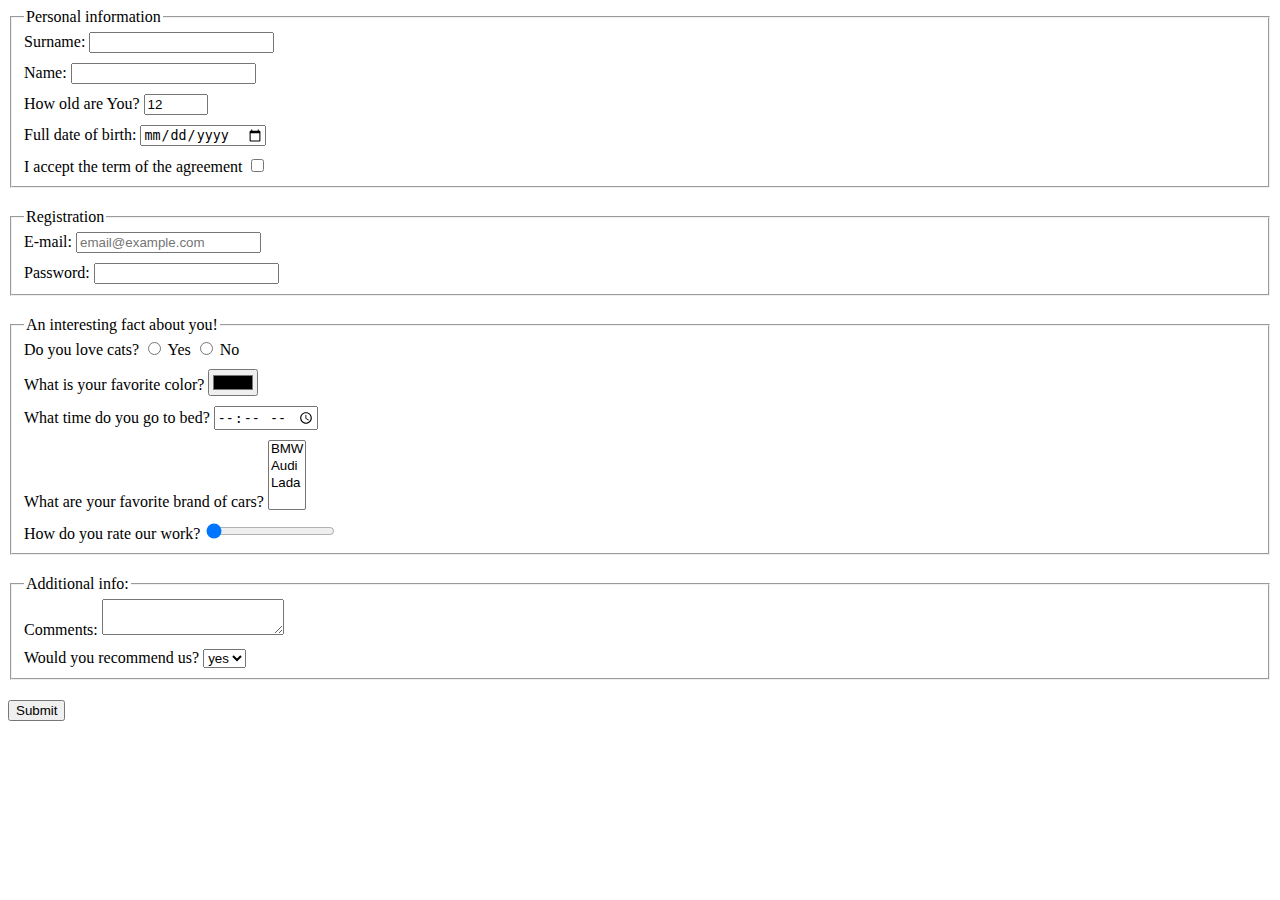
<file: index.html>
<!doctype html><html lang="en"><head><meta charset="UTF-8"><meta name="viewport" content="width=device-width, user-scalable=no, initial-scale=1.0, maximum-scale=1.0, minimum-scale=1.0"><meta http-equiv="X-UA-Compatible" content="ie=edge"><title>HTML Form</title><link rel="stylesheet" href="style.65e1bb0a.css"></head><body> <form action="https://mate-academy-form-lesson.herokuapp.com/create-application" method="POST" onsubmit="onSubmit()"> <fieldset class="set"> <legend>Personal information</legend> <label for="surname" class="form-field"> Surname: <input type="text" name="surname" id="surname" autocomplete="off"> </label> <label for="name" class="form-field"> Name: <input type="text" name="name" id="name" autocomplete="off"> </label> <label for="age" class="form-field"> How old are You? <input type="number" name="age" id="age" value="12" max="100" min="10"> </label> <label for="birthday" class="form-field"> Full date of birth: <input type="date" name="birthday" id="birthday"> </label> <label for="term" class="form-field"> I accept the term of the agreement <input type="checkbox" name="term" id="term" required> </label> </fieldset> <fieldset class="set"> <legend>Registration</legend> <label for="email" class="form-field"> E-mail: <input type="email" name="email" id="email" placeholder="email@example.com" multiple> </label> <label for="password" class="form-field"> Password: <input type="password" name="password" id="password" minlength="8" maxlength="20"> </label> </fieldset> <fieldset class="set"> <legend>An interesting fact about you!</legend> <div class="form-field"> Do you love cats? <label for="catsY"> <input type="radio" name="cats" id="catsY" value="yes"> Yes </label> <label for="catsN"> <input type="radio" name="cats" id="catsN" value="no"> No </label> </div> <label for="color" class="form-field"> What is your favorite color? <input type="color" name="color" id="color"> </label> <label for="time-to-sleep" class="form-field"> What time do you go to bed? <input type="time" name="time-to-sleep" id="time-to-sleep" class="form-field"> </label> <label for="car" class="form-field"> What are your favorite brand of cars? <select name="car" id="car" multiple> <option value="bmw">BMW</option> <option value="Audi">Audi</option> <option value="Lada">Lada</option> </select> </label> <label for="rate" class="form-field"> How do you rate our work? <input type="range" name="rate" id="rate" value="0"> </label> </fieldset> <fieldset class="set"> <legend>Additional info:</legend> <label for="comments" class="form-field"> Comments: <textarea name="comments" id="comments">
          </textarea> </label> <label for="recommend" class="form-field">Would you recommend us? <select name="recommend" id="recommend"> <option value="Yes">yes</option> <option value="No">no</option> </select> </label> </fieldset> <button type="submit">Submit</button> </form> </body></html>
</file>
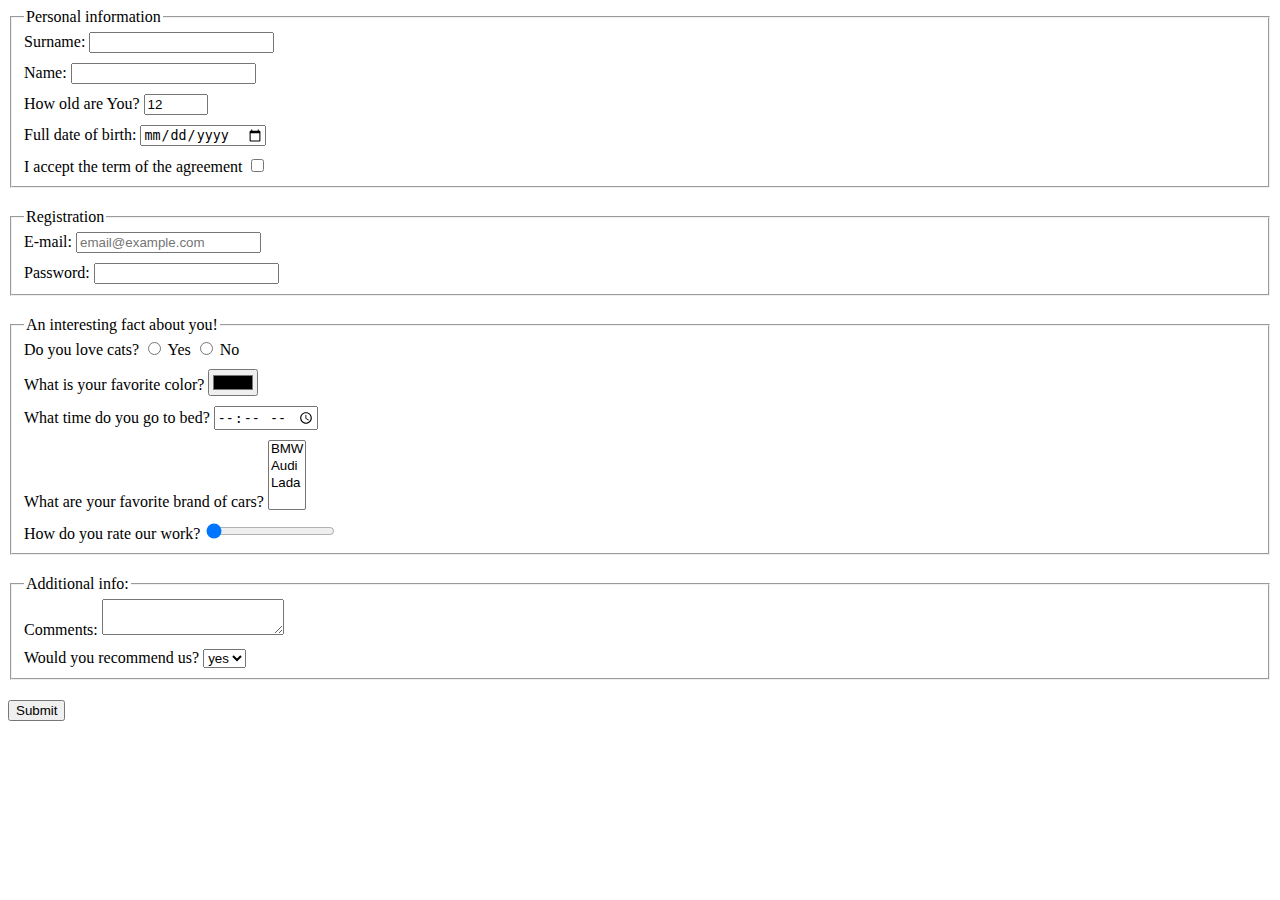
<file: src/index.html>
<!doctype html>
<html lang="en">
  <head>
    <meta charset="UTF-8">
    <meta
      name="viewport"
      content="width=device-width, user-scalable=no, initial-scale=1.0, maximum-scale=1.0, minimum-scale=1.0"
    >
    <meta http-equiv="X-UA-Compatible" content="ie=edge">
    <title>HTML Form</title>
    <link rel="stylesheet" href="./style.css">
  </head>
  <body>
    <form
      action="https://mate-academy-form-lesson.herokuapp.com/create-application"
      method="POST"
      onsubmit="onSubmit()"
    >
      <fieldset class="set">
        <legend>Personal information</legend>
        <label for="surname" class="form-field">
          Surname:
          <input
            type="text"
            name="surname"
            id="surname"
            autocomplete="off"
          >
        </label>

        <label for="name" class="form-field">
          Name:
          <input
            type="text"
            name="name"
            id="name"
            autocomplete="off"
          >
        </label>

        <label for="age" class="form-field">
          How old are You?
          <input
            type="number"
            name="age"
            id="age"
            value="12"
            max="100"
            min="10"
          >
        </label>

        <label for="birthday" class="form-field">
          Full date of birth:
          <input
            type="date"
            name="birthday"
            id="birthday"
          >
        </label>

        <label for="term" class="form-field">
          I accept the term of the agreement
          <input
            type="checkbox"
            name="term"
            id="term"
            required
          >
        </label>
      </fieldset>

      <fieldset class="set">
        <legend>Registration</legend>
        <label for="email" class="form-field">
          E-mail:
          <input
            type="email"
            name="email"
            id="email"
            placeholder="email@example.com"
            multiple
          >
        </label>

        <label for="password" class="form-field">
          Password:
          <input
            type="password"
            name="password"
            id="password"
            minlength="8"
            maxlength="20"
          >
        </label>

      </fieldset>

      <fieldset class="set">
        <legend>An interesting fact about you!</legend>
        <div class="form-field">
          Do you love cats?
          <label for="catsY">
            <input
              type="radio"
              name="cats"
              id="catsY"
              value="yes"
            >
            Yes
          </label>

          <label for="catsN">
            <input
              type="radio"
              name="cats"
              id="catsN"
              value="no"
            >
            No
          </label>
        </div>

        <label for="color" class="form-field">
          What is your favorite color?
          <input
            type="color"
            name="color"
            id="color"
          >
        </label>

        <label for="time-to-sleep" class="form-field">
          What time do you go to bed?
          <input
            type="time"
            name="time-to-sleep"
            id="time-to-sleep"
            class="form-field"
          >
        </label>

        <label for="car" class="form-field">
          What are your favorite brand of cars?
          <select
            name="car"
            id="car"
            multiple
          >
            <option value="bmw">BMW</option>
            <option value="Audi">Audi</option>
            <option value="Lada">Lada</option>
          </select>
        </label>

        <label for="rate" class="form-field">
          How do you rate our work?
          <input
            type="range"
            name="rate"
            id="rate"
            value="0"
          >
        </label>

      </fieldset>

      <fieldset class="set">
        <legend>Additional info:</legend>
        <label for="comments" class="form-field">
          Comments:
          <textarea
            name="comments"
            id="comments"
          >
          </textarea>
        </label>

        <label for="recommend" class="form-field">Would you recommend us?
          <select
            name="recommend"
            id="recommend"
          >
            <option value="Yes">yes</option>
            <option value="No">no</option>
          </select>
        </label>
      </fieldset>

      <button type="submit">Submit</button>
    </form>
  </body>
</html>
</file>
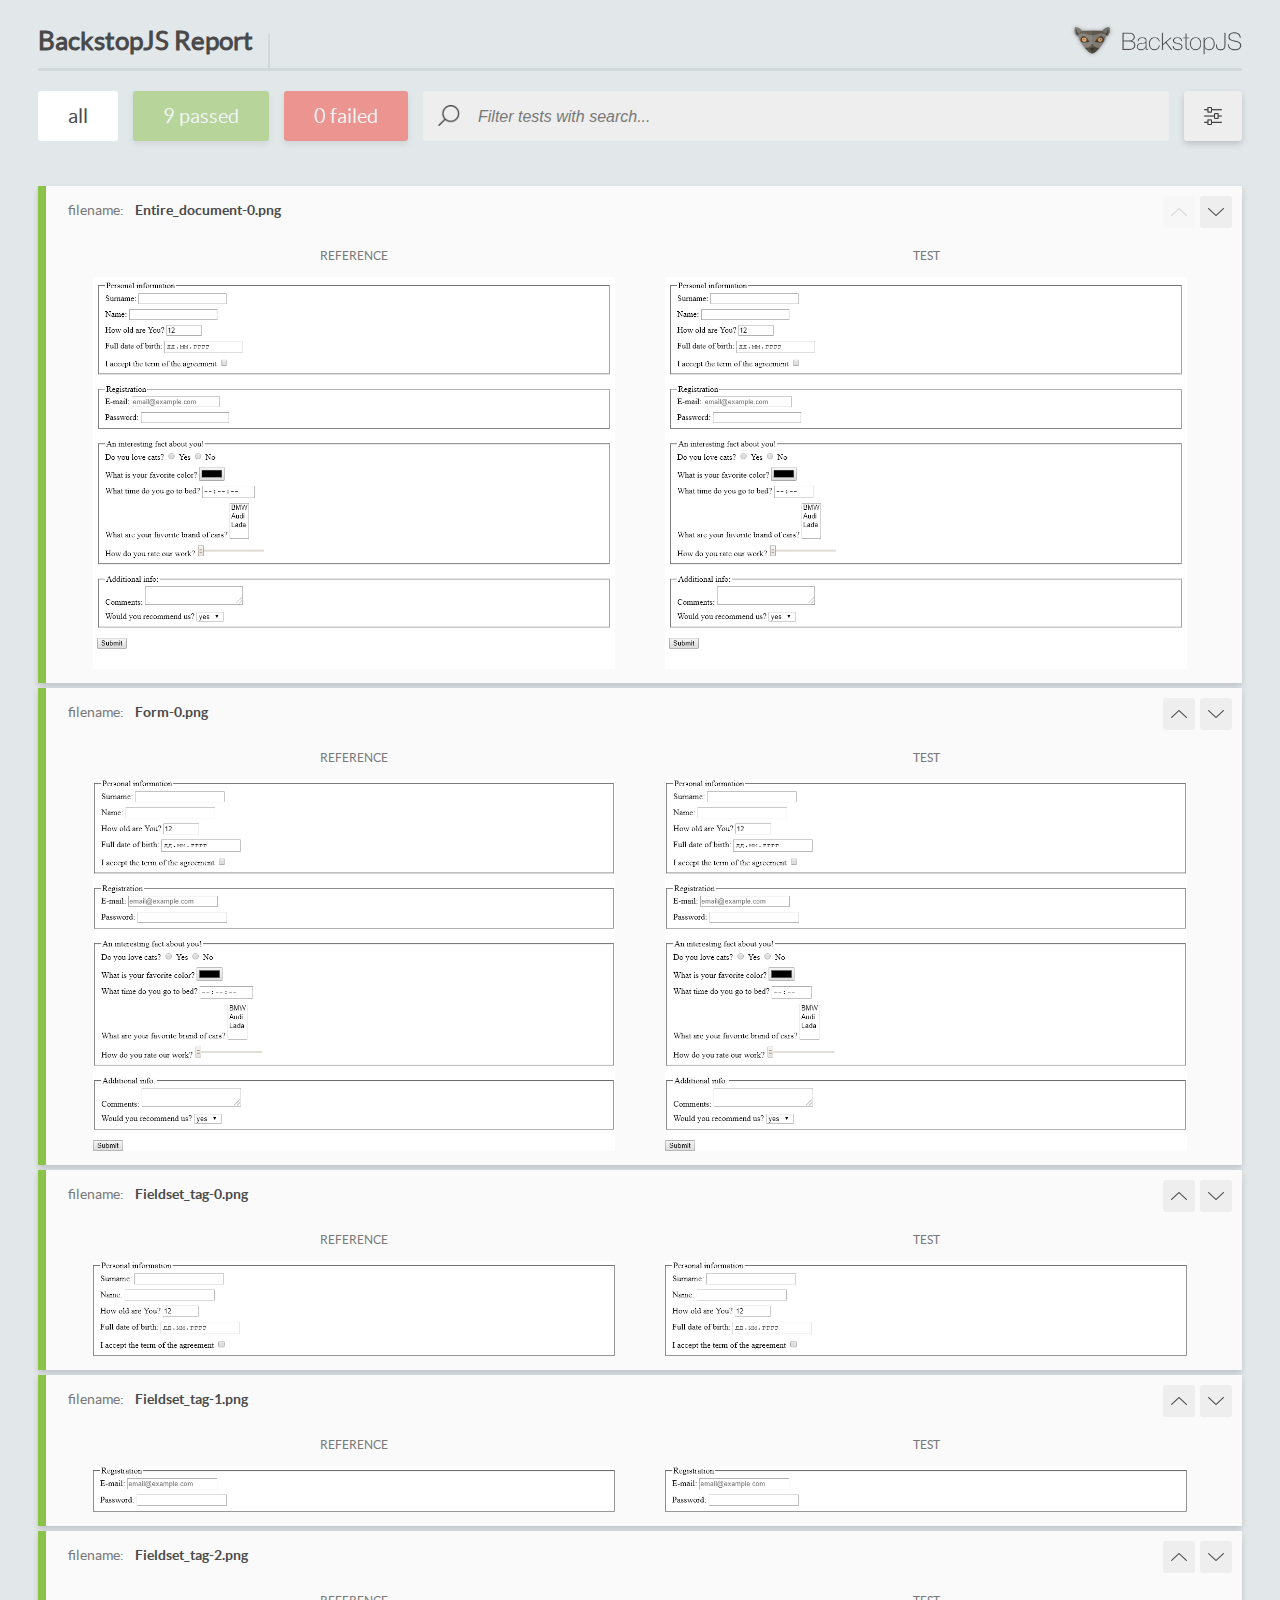
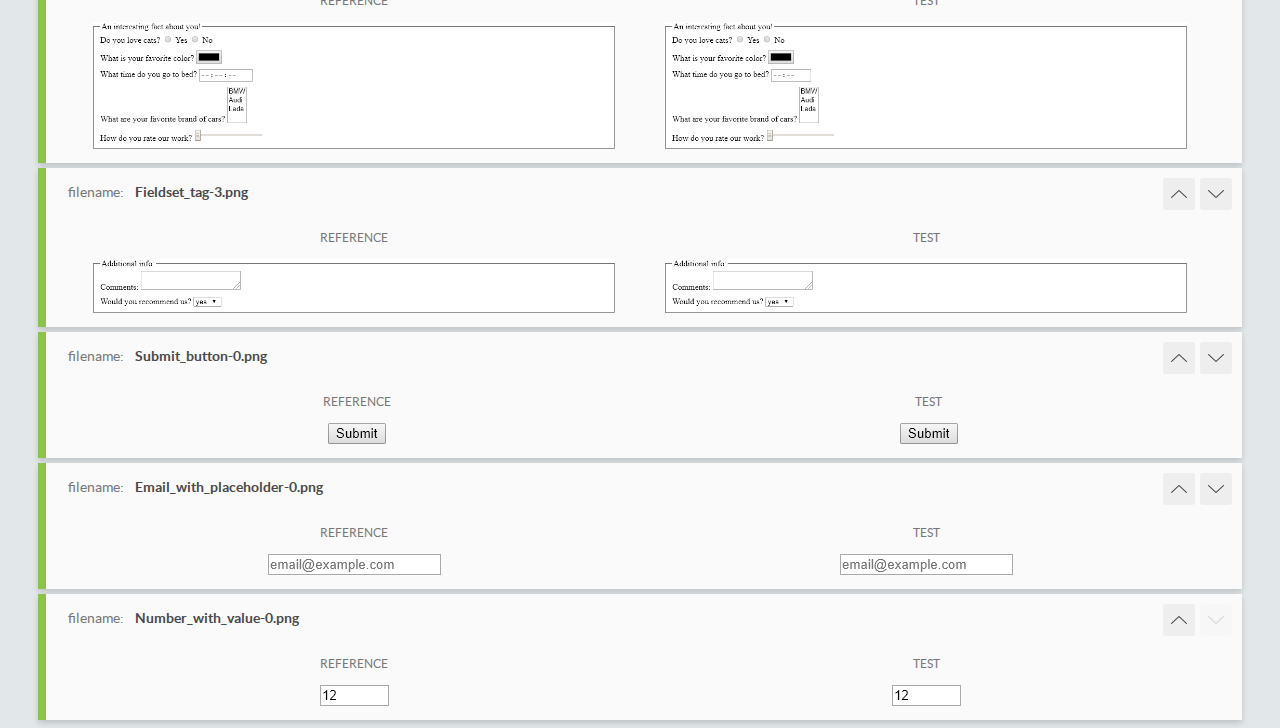
<file: report/html_report/index.html>
<!DOCTYPE html>
<html>
  <head>
    <meta charset="utf-8">
    <title>BackstopJS Report</title>

    <style>
      @font-face {
          font-family: 'latoregular';
          src: url('./assets/fonts/lato-regular-webfont.woff2') format('woff2'),
              url('./assets/fonts/lato-regular-webfont.woff') format('woff');
          font-weight: 400;
          font-style: normal;
      }
      @font-face {
          font-family: 'latobold';
          src: url('./assets/fonts/lato-bold-webfont.woff2') format('woff2'),
              url('./assets/fonts/lato-bold-webfont.woff') format('woff');
          font-weight: 700;
          font-style: normal;
      }

      .ReactModal__Body--open {
          overflow: hidden;
      }
      .ReactModal__Body--open .header {
        display: none;
      }

    </style>
  </head>
  <body style="background-color: #E2E7EA">
    <div id="root">

    </div>
    <script type="text/javascript">
      function report (report) { // eslint-disable-line no-unused-vars
        window.tests = report;
      }
    </script>
    <script type="text/javascript" src="config.js"></script>
    <script type="text/javascript" src="index_bundle.js"></script>
  </body>
</html>
</file>
<file: style.65e1bb0a.css>
.form-field:not(:last-child){margin-bottom:10px;display:block}.set{margin-bottom:20px}
/*# sourceMappingURL=style.65e1bb0a.css.map */
</file>
<file: src/style.css>
.form-field:not(:last-child) {
  margin-bottom: 10px;
  display: block;
}

.set {
  margin-bottom: 20px;
}
</file>
